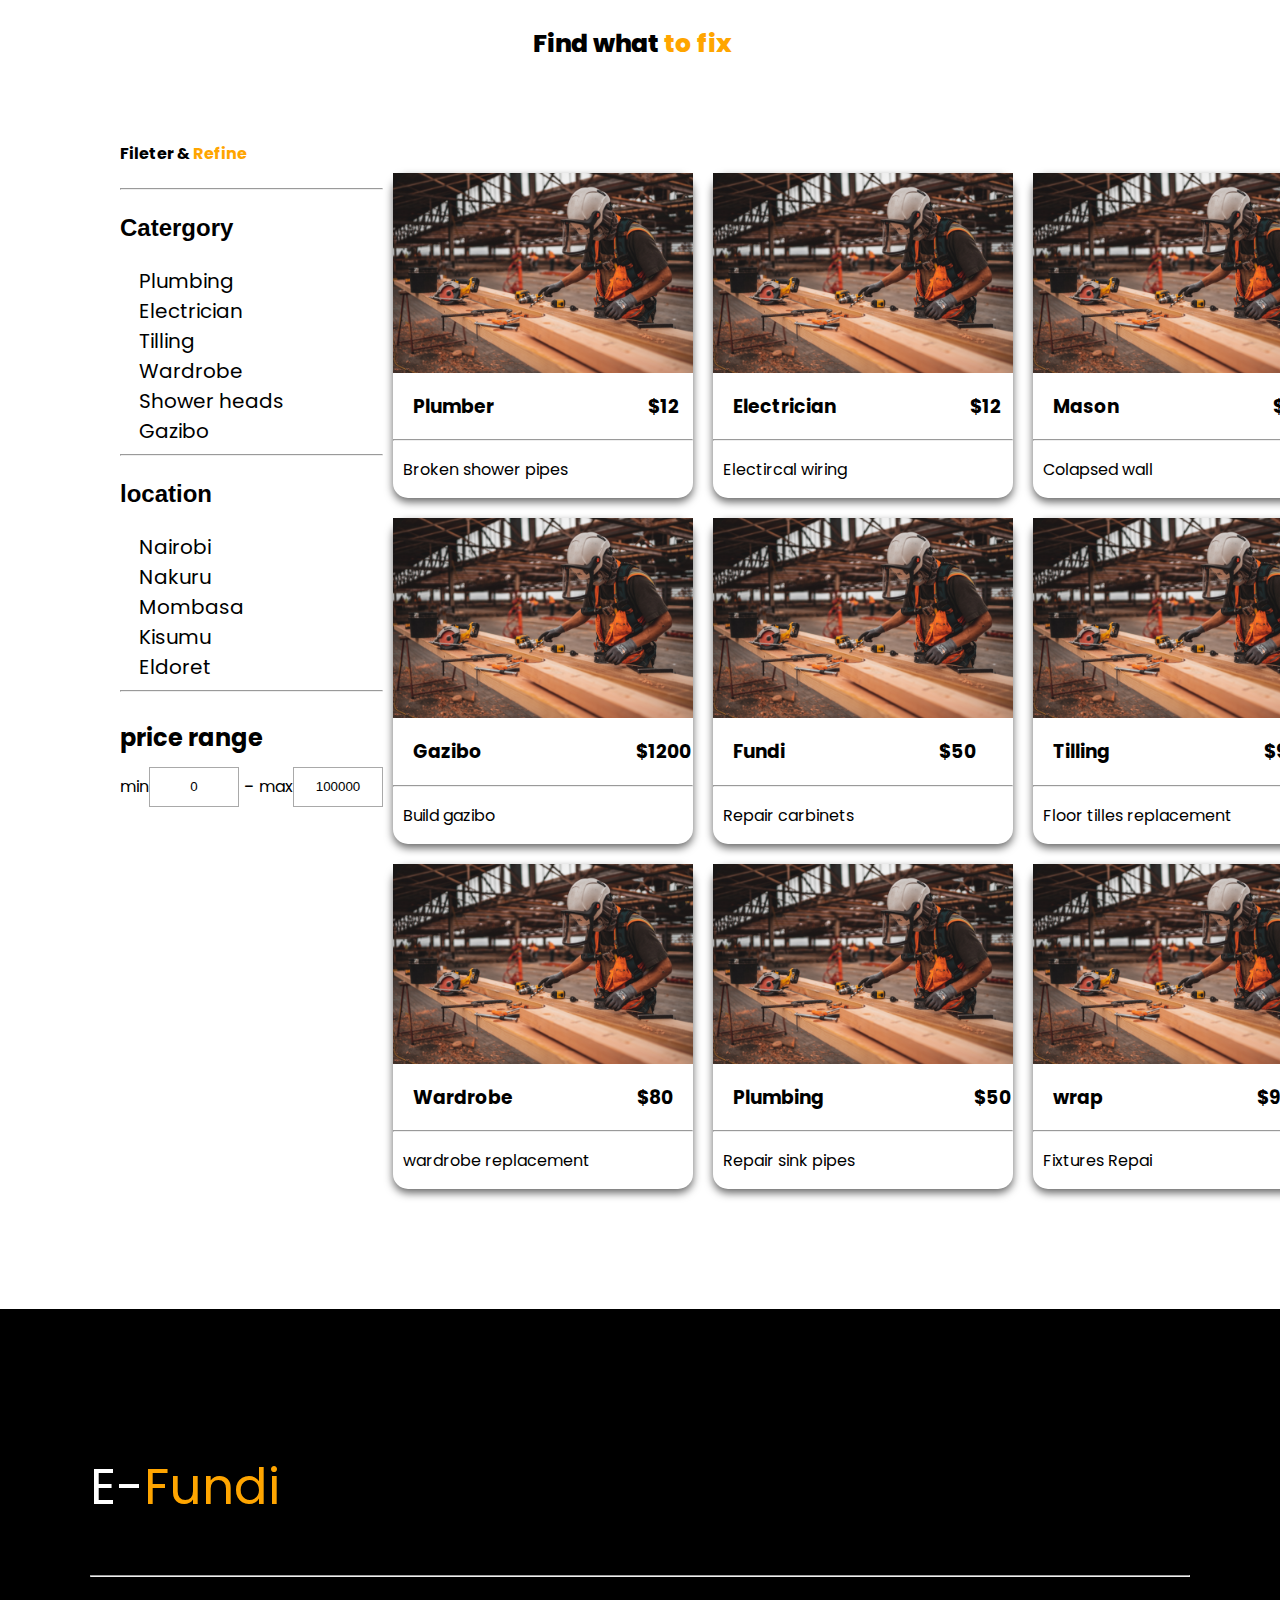
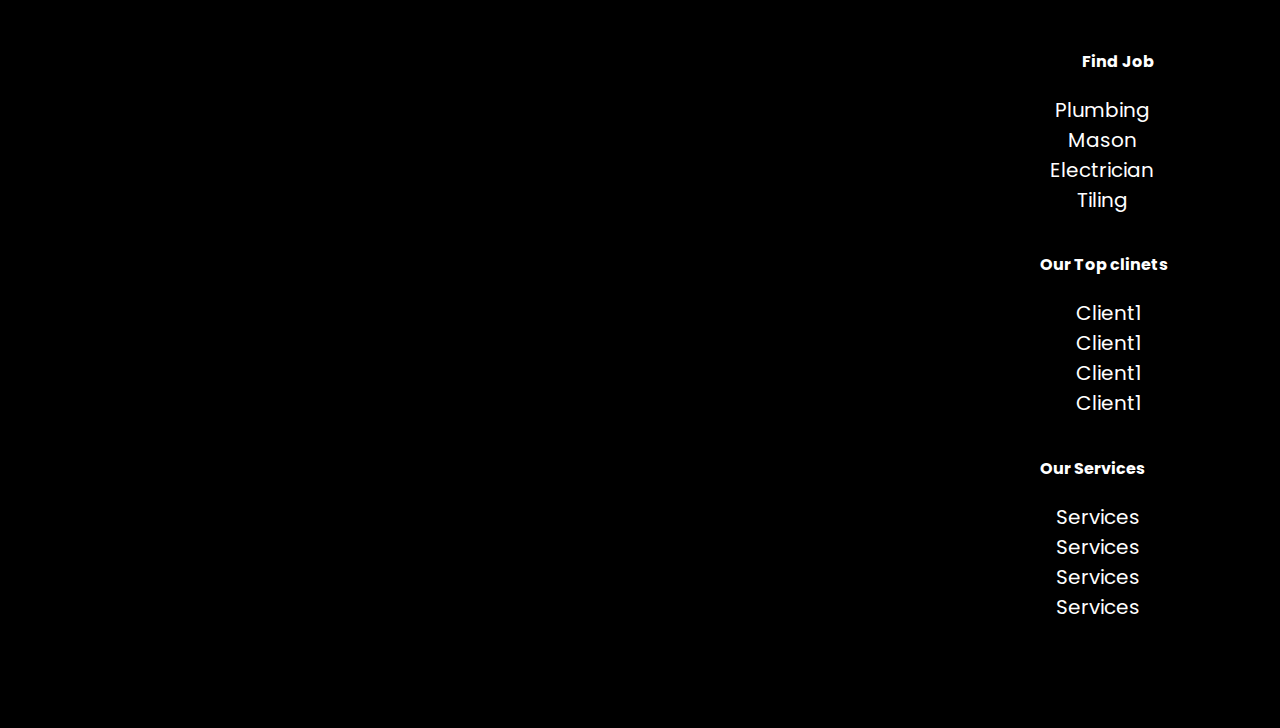
<file: pages/findjob.html>
<html lang="en">
<head>
    <meta charset="UTF-8">
    <meta http-equiv="X-UA-Compatible" content="IE=edge">
    <meta name="viewport" content="width=device-width, initial-scale=1.0">
    <link rel="stylesheet" href="../assets/css/job.css">
    <title>Document</title>
</head>
<body>

    <!-- <div class="hero">

        <nav class="navbar">
            <ul>
                <li class="nav-logo"></li>
                <li class="nav-toggle"><i class="fas fa-bars"></i></li>
                <li class="navLinks"><a href="#">Home</a></li>
                <li class="navLinks"><a href="#">About Us</a></li>
                <li class="navLinks"><a href="">Movers</a></li>
                <li class="navLinks"><a href="#">Contact Us</a></li>
                <li class="navLinks"><a href="#">login</a></li> 

            </ul>
        </nav> -->

    <div class="jobmaster">
        <div class="jobber">
            <h4>Fileter & <span>Refine</span></h4>
            <hr style="color: black;">

            <div class="categ">
                <h3>Catergory</h3>
                <li><a href="#">Plumbing</a></li>
                <li><a href="#">Electrician</a></li>
                <li><a href="#">Tilling</a></li>
                <li><a href="#">Wardrobe</a></li>
                <li><a href="#">Shower heads</a></li>
                <li><a href="#">Gazibo</a></li>
            </div>
            <div class="loc">
            <hr style="color: black;">

                <h3>location</h3>
                <li><a href="#">Nairobi</a></li>
                <li><a href="#">Nakuru</a></li>
                <li><a href="#">Mombasa</a></li>
                <li><a href="#">Kisumu</a></li>
                <li><a href="#">Eldoret</a></li>
            </div>
            <hr style="color: black;">

            <div class="price">
                <header class="retro">
                    price range
                </header>
                <div class="all">
                    <div class="range">
                        <span>min</span>
                        <input type="number" class="input-min" value="0">
                    </div>
                    <div class="separator"> - </div>
                    <div class="range">
                        <span>max</span>
                        <input type="number" class="input-max" value="100000">
                    </div>
                    
                </div>
                <!-- <div class="slider">
                    <div class="progress"></div>
                </div>
                <div class="rangerInput">
                    <input type="range" name="" id="range-min" min="0" max="10000" value="0">
                    <input type="range" name="" id="range-max" min="0" max="10000" value="100000">
                </div> -->
                
            </div>
        </div>
        
        <div class="jobberleft">
            <p class="top">Find what <span>to fix</span ></p>
            <div class="wrap">
            
                <div class="card">
                    <img src="../assets/images/wood.jpg" style="width: 100%;" alt="">
                    <div class="cont">
                        <h3>Plumber <span>$12</span></h3>
                        <div class="icons">
                            <hr>
                            <p>Broken shower pipes</p>

                        </div>
                        
                    </div>
                </div>
            </div>

            <div class="wrap">
            
                <div class="card">
                    <img src="../assets/images/wood.jpg" style="width: 100%;" alt="">
                    <div class="cont">
                        <h3>Electrician <span style="padding-left: 130px;">$12</span></h3>
                        <div class="icons">
                            <hr>
                            <p>Electircal wiring</p>
                        </div>
                        
                    </div>
                </div>
            </div>

            <div class="wrap">
            
                <div class="card">
                    <img src="../assets/images/wood.jpg" style="width: 100%;" alt="">
                    <div class="cont">
                        <h3>Mason <span>$900</span></h3>
                        <div class="icons">
                            <hr>
                            <p>Colapsed wall</p>

                        </div>
                        
                    </div>
                </div>
            </div>

            <div class="wrap">
            
                <div class="card">
                    <img src="../assets/images/wood.jpg" style="width: 100%;" alt="">
                    <div class="cont">
                        <h3>Gazibo <span>$1200</span></h3>
                        <div class="icons">
                            <hr>
                            <p>Build gazibo</p>
                            
                        </div>
                        
                    </div>
                </div>
            </div>

            <div class="wrap">
            
                <div class="card">
                    <img src="../assets/images/wood.jpg" style="width: 100%;" alt="">
                    <div class="cont">
                        <h3>Fundi <span>$50</span></h3>
                        <div class="icons">
                            <hr>
                            <p>Repair carbinets</p>

                        </div>
                        
                    </div>
                </div>
            </div>

            <div class="wrap">
            
                <div class="card">
                    <img src="../assets/images/wood.jpg" style="width: 100%;" alt="">
                    <div class="cont">
                        <h3>Tilling <span>$90</span></h3>
                        <div class="icons">
                            <hr>
                            <p>Floor tilles replacement</p>

                        </div>
                        
                    </div>
                </div>
            </div>

            <div class="wrap">
            
                <div class="card">
                    <img src="../assets/images/wood.jpg" style="width: 100%;" alt="">
                    <div class="cont">
                        <h3>Wardrobe <span style="padding-left: 120;">$80</span></h3>
                        <div class="icons">
                            <hr>
                            <p>wardrobe replacement</p>

                        </div>
                        
                    </div>
                </div>
            </div> <div class="wrap">
            
                <div class="card">
                    <img src="../assets/images/wood.jpg" style="width: 100%;" alt="">
                    <div class="cont">
                        <h3>Plumbing<span>$50</span></h3>
                        <div class="icons">
                            <hr>
                            <p>Repair sink pipes</p>

                        </div>
                        
                    </div>
                </div>
            </div>

            <div class="wrap">
            
                <div class="card">
                    <img src="../assets/images/wood.jpg" style="width: 100%;" alt="">
                    <div class="cont">
                        <h3>wrap <span>$90</span></h3>
                        <div class="icons">
                            <hr>
                            <p>Fixtures Repai</p>
                        </div>
                        
                    </div>
                </div>
            </div>
        </div>

    </div>

    
    <!-- <div class="carousel">
        <div class="selItem">Coporate clients</div>
        <div class="selItem selItem-selected">Coporate clients</div>
        <div class="selItem">Coporate clients</div>
        <div class="carolNav">
            <span class="carolbtn"></span>
            <span class="carolbtn carolbtn-selected"></span>
            <span class="carolbtn"></span>
        </div>
    </div> -->


    <section id="foot">
        <footer class="lastContainer">
    
            <div class="footText">
                <p>E-<span style="color: orange;">Fundi</span></p>
                <hr class="footerDash">
            </div>
    
            <div class="socialIcons">
                <a href="#"><i class="fa-brands fa-facebook-f"></i></a>
                <a href="#"><i class="fa-brands fa-twitter"></i></a>
                <a href="#"><i class="fa-brands fa-instagram"></i></a>  
            </div>
    
            <div class="row">
    
                <div class="footerCol">
                    <h4>Find Job</h4>
                    <ul>
                        <li> <a href="#">Plumbing</a></li>
                        <li> <a href="#">Mason</a></li>
                        <li> <a href="#">Electrician</a></li>
                        <li> <a href="#">Tiling</a></li>
                    </ul>
                </div>
                <div class="footerCol">
                    <h4>Our Top clinets</h4>
                    <ul>
                        <li> <a href="#">Client1</a></li>
                        <li> <a href="#">Client1</a></li>
                        <li> <a href="#">Client1</a></li>
                        <li> <a href="#">Client1</a></li>
                    </ul>
                </div> 
                <div class="footerCol">
                    <h4>Our Services</h4>
                    <ul>
    
                        <li> <a href="#">Services</a></li>
                        <li> <a href="#">Services</a></li>
                        <li> <a href="#">Services</a></li>
                        <li> <a href="#">Services</a></li>
                    </ul>
                </div> 
                  
    
            </div>
        </footer>
        </section>

    <script src="../assets/js/job.js"></script>
    
</body>
</html>
</file>
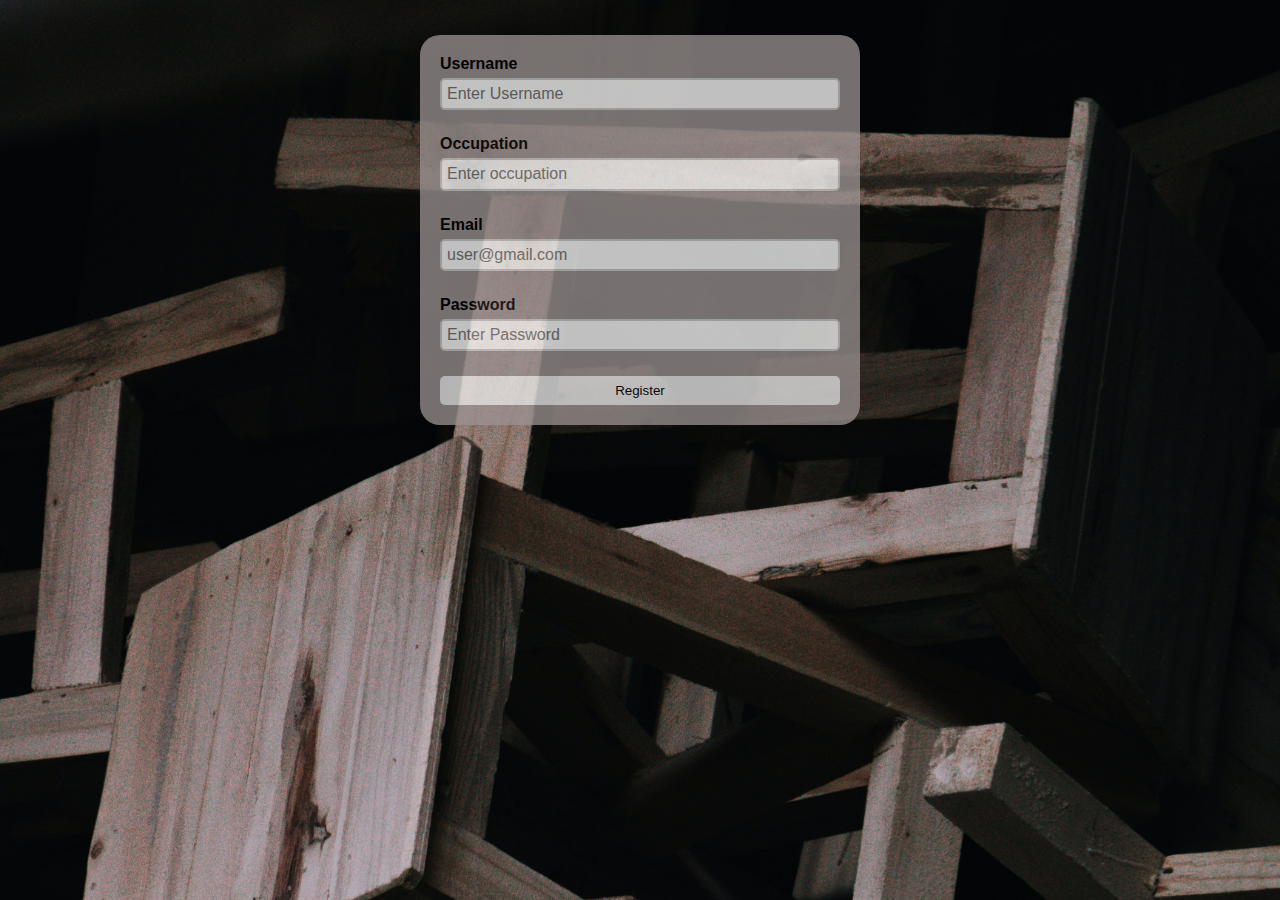
<file: pages/fundi.html>
<html lang="en">
<head>
    <meta charset="UTF-8">
    <meta http-equiv="X-UA-Compatible" content="IE=edge">
    <meta name="viewport" content="width=device-width, initial-scale=1.0">
    <link rel="stylesheet" href="../assets/css/signup.css">
    <title>Signup</title>
</head>
<body>
    <form class="internal" method="post" onsubmit="signup()" >
        <div class="container">
          <div class="wrap">

            <label for="uname"><b>Username</b></label>
            <input id="uname" type="text" placeholder="Enter Username" name="uname" required>

            <label id="occup" for="ocup"><b>Occupation</b></label>
            <input  id="occup" type="text" placeholder="Enter occupation"  required>

            <label for="uname"><b>Email</b></label>
            <input id="email" type="text" placeholder="user@gmail.com" name="uname" required>
        
            <label for="psw"><b>Password</b></label>
            <input id="password" type="password" placeholder="Enter Password" name="psw" required>

            <button class="btn" onclick="redirect()" type="submit">Register</button>
            <label>
<!--               <input type="checkbox" checked="checked" name="remember"> Remember me -->
            </label>
            <div class="contain" >
<!--               <button type="button" class="cancelbtn">Cancel</button> -->
              <!-- <span class="psw">Forgot <a href="#">password?</a></span> -->
            </div>
          </div>

        </div>

    </form>
    

    <script src="../assets/js/signup.js"></script>
</body>
</html>
</file>
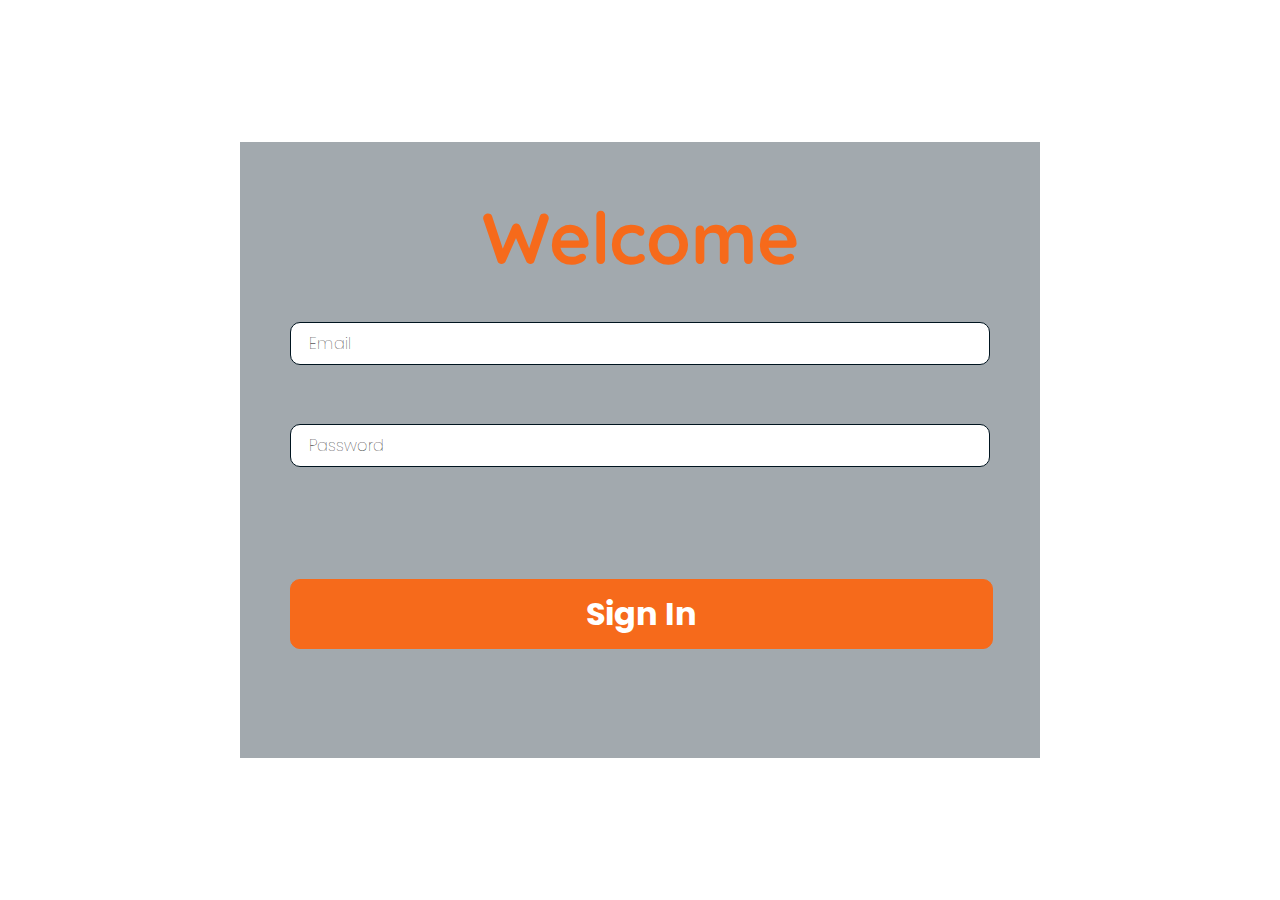
<file: pages/login.html>
<!DOCTYPE html>
<html lang="en">

<head>
    <meta charset="UTF-8">
    <meta http-equiv="X-UA-Compatible" content="IE=edge">
    <meta name="viewport" content="width=device-width, initial-scale=1.0">
    <link rel="preconnect" href="https://fonts.googleapis.com">
    <link rel="preconnect" href="https://fonts.gstatic.com" crossorigin>
    <link href="https://fonts.googleapis.com/css2?family=Poppins&family=Quicksand&display=swap" rel="stylesheet">
    <link rel="stylesheet" href="../assets/css/login.css">
    <title>Log In</title>
</head>

<body>
    <div class="body-wrapper">
        <div class="container-wrapper">
            <h3 class="login-heading"> Welcome</h3>

            <form class="myForm" id="loginForm" name="login" method="get" action="/" >
                <div class="input-wrapper">
                    <input type="email" id="email" name="email" placeholder="Email" required>
                </div>

                <div class="input-wrapper">
                    <input id="pass-word" type="password" name="password" placeholder="Password">
                </div>
                <div id="errorMessage"></div>

                <button class="signIn-button"> <span class="center-text">Sign In</span></button>
            </form>
        </div>
    </div>
    <script defer src="../assets/js/login.js"></script>
</body>

</html>
</file>
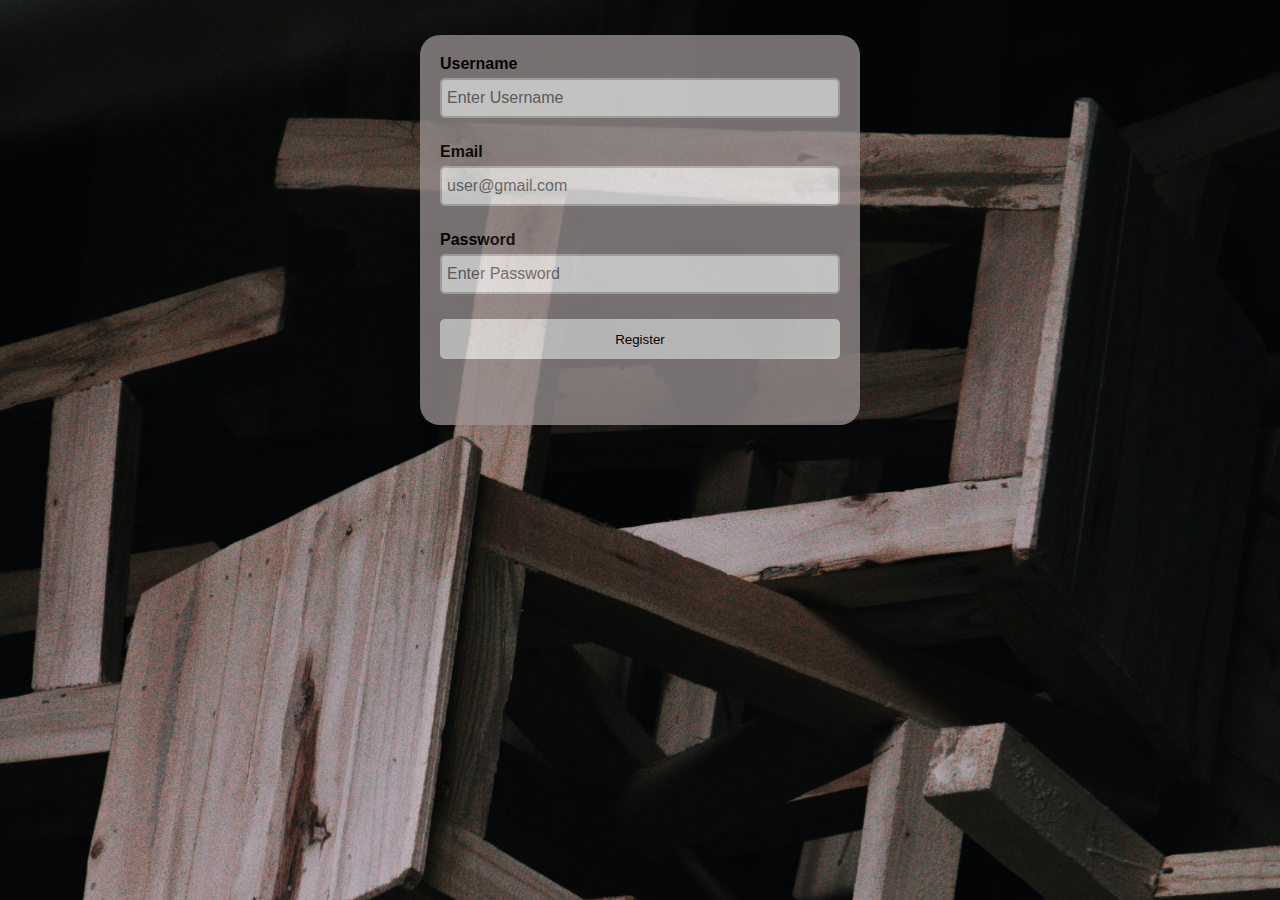
<file: pages/signup.html>
<html lang="en">
<head>
    <meta charset="UTF-8">
    <meta http-equiv="X-UA-Compatible" content="IE=edge">
    <meta name="viewport" content="width=device-width, initial-scale=1.0">
    <link rel="stylesheet" href="../assets/css/signup.css">
    <title>Signup</title>
</head>
<body>
    <form class="internal" method="post" onsubmit="signup()" >
        <div class="container">
          <div class="wrap">

            <label for="uname"><b>Username</b></label>
            <input id="uname" type="text" placeholder="Enter Username" name="uname" required>


            <label for="uname"><b>Email</b></label>
            <input id="email" type="text" placeholder="user@gmail.com" name="uname" required>
        
            <label for="psw"><b>Password</b></label>
            <input id="password" type="password" placeholder="Enter Password" name="psw" required>

            <button class="btn" type="submit">Register</button>
            <label>
              <!-- <input type="checkbox" checked="checked" name="remember"> Remember me -->
            </label>
            <div class="contain" >
              <!-- <button type="button" class="cancelbtn">Cancel</button> -->
              <!-- <span class="psw">Forgot <a href="#">password?</a></span> -->
            </div>
          </div>

        </div>

    </form>
    

    <script src="../index.html"></script>
</body>
</html>
</file>
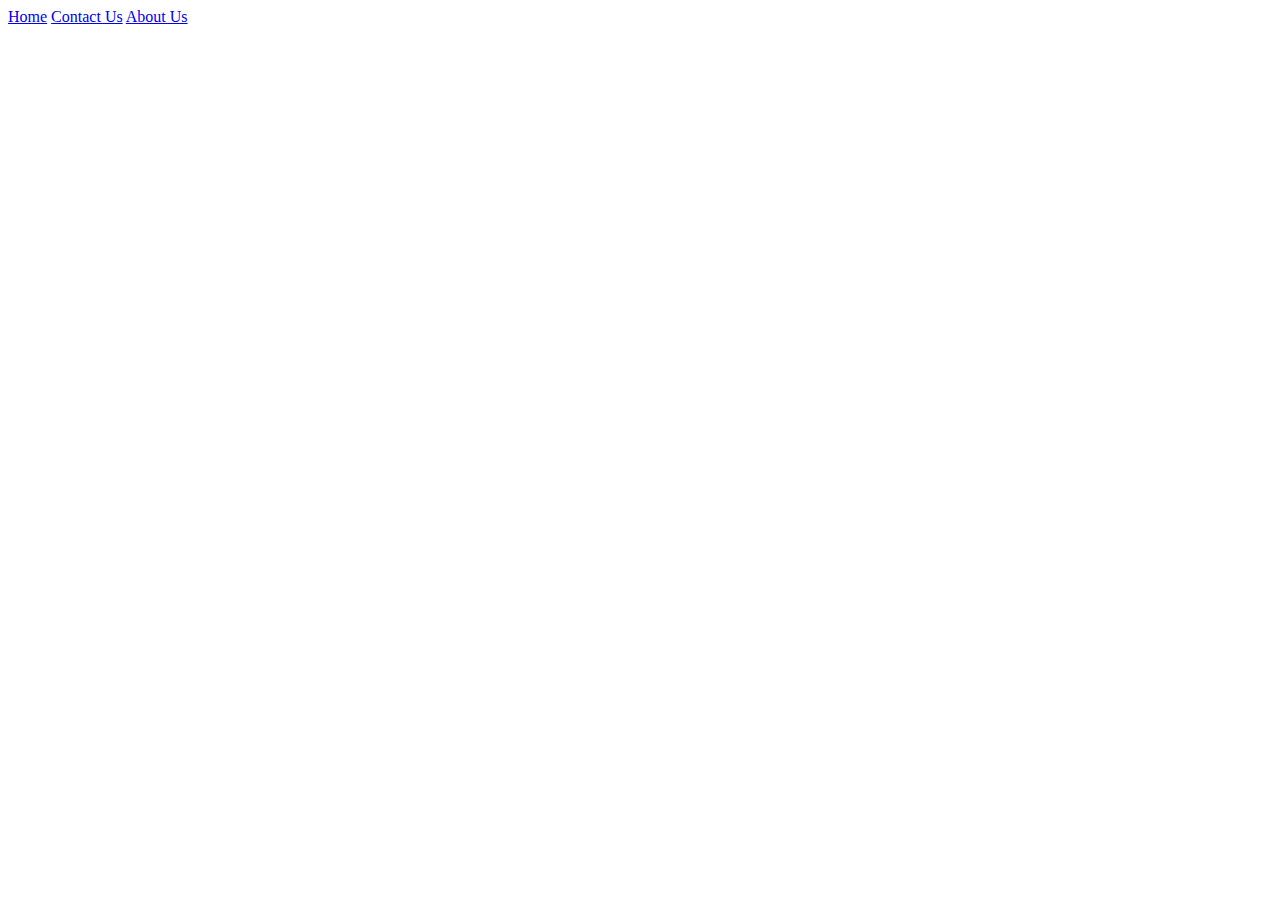
<file: Assets/aboutushtml/aboutus.html>
<!DOCTYPE html>
<html lang="en">
<head>
    <meta charset="UTF-8">
    <meta http-equiv="X-UA-Compatible" content="IE=edge">
    <meta name="viewport" content="width=device-width, initial-scale=1.0">
    <title>About Us</title>
</head>
<body>
    <div class="bar">
        <div class="nav-about-us">
            <nav class="nav-items-aboutUs">
                <a href="#" class="nav-aboutUs-links">Home</a>
                <a href="#" class="nav-aboutUs-links">Contact Us</a>
                <a href="#" class="nav-aboutUs-links">About Us</a>
            </nav>
        </div>
    </div>
    
</body>
</html>
</file>
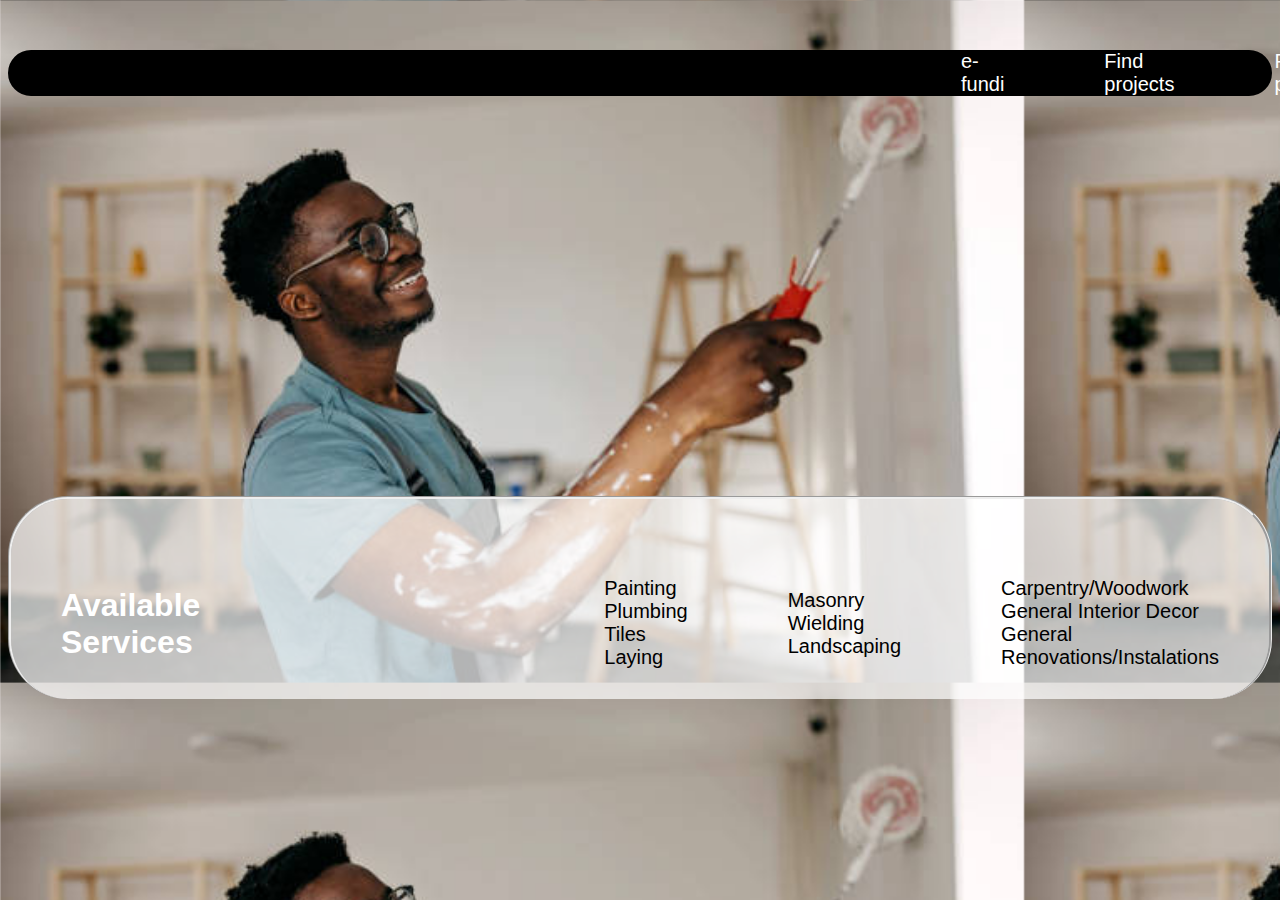
<file: assets/pages/job-board.html>
<!DOCTYPE html>
<html lang="en">
<head>
    <meta charset="UTF-8">
    <meta http-equiv="X-UA-Compatible" content="IE=edge">
    <meta name="viewport" content="width=device-width, initial-scale=1.0">
    <title>Job Board</title>
    <link rel="stylesheet" href="../css/job-board.css">
</head>
<body>
    <!--backgroundImage-->
    <div class="nav"><nav>
        <ul>
            <li>e-fundi</li>
            <li>Find projects</li>
            <li>Post project</li>
        </ul>
    </nav></div>
    <div class="content">
        <h1>Available Services</h1>
        <ul class="menu">
            <li>Painting</li>
            <li>Plumbing</li>
            <li>Tiles Laying</li>

        </ul>
        <ul class="menu1">
            <li>Masonry</li>
            <li>Wielding</li>
            <li>Landscaping</li>

        </ul>
        <ul class="menu2">
            <li>Carpentry/Woodwork</li>
            <li>General Interior Decor</li>
            <li>General Renovations/Instalations</li>

        </ul>
        
    </div>
    
</body>
</html>
</file>
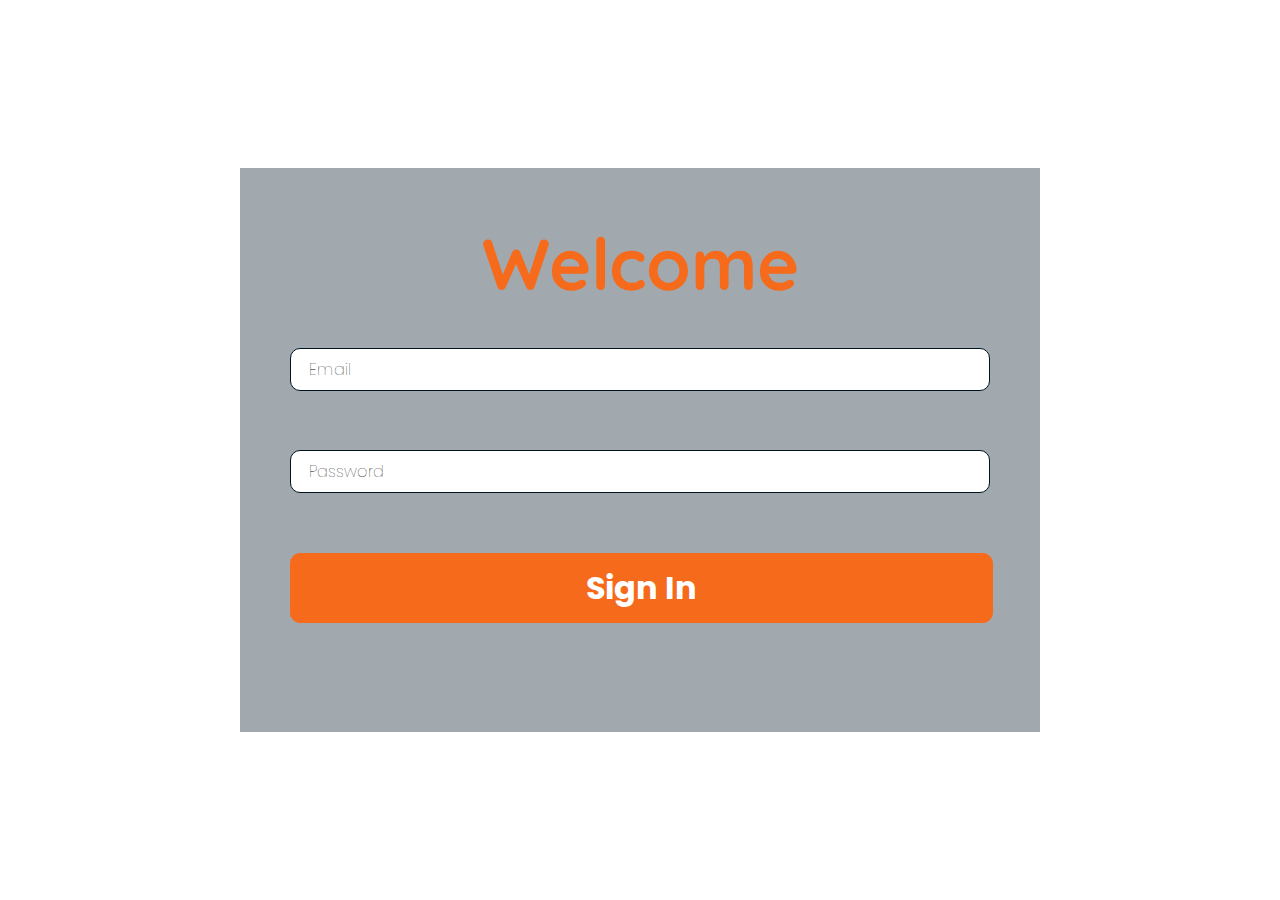
<file: assets/pages/login.html>
<!DOCTYPE html>
<html lang="en">

<head>
    <meta charset="UTF-8">
    <meta http-equiv="X-UA-Compatible" content="IE=edge">
    <meta name="viewport" content="width=device-width, initial-scale=1.0">
    <link rel="preconnect" href="https://fonts.googleapis.com">
    <link rel="preconnect" href="https://fonts.gstatic.com" crossorigin>
    <link href="https://fonts.googleapis.com/css2?family=Poppins&family=Quicksand&display=swap" rel="stylesheet">
    <link rel="stylesheet" href="../css/login.css">
    <title>Log In</title>
</head>

<body>
    <div class="body-wrapper">
        <div class="container-wrapper">
            <h3 class="login-heading"> Welcome</h3>

            <form class="myForm"  method="post" action="#" onsubmit="return validateEmail();">
                <div class="input-wrapper">
                    <input type="email" name="email" placeholder="Email">
                </div>

                <div class="input-wrapper">
                    <input type="password" name="password" placeholder="Password">
                </div>
                <button class="signIn-button"> <span class="center-text">Sign In</span></button>
            </form>
        </div>
    </div>
    <script src="../js/login.js"></script>
</body>

</html>
</file>
<file: assets/css/job.css>
@import url('https://fonts.googleapis.com/css2?family=Poppins&display=swap'); 
body{
    margin: 0;
    padding: 0;
    font-family: poppins;
}


.hero{
    height: 100%;
    width: 100%;
    background-size: cover;
    opacity: 10% black;
    background-repeat: none;
    background-image: url("../images/crane.jpg");
}
.navb{
    padding-top: 0;
}
.navbar ul{
    display: flex;
    align-items: center;
    /* background-color: black; */
    color: white;
    padding: 15;

}
.navb ul{
    display: flex;
    align-items: center;
    background-color: black;
    color: white;
    padding: 15;

}
.navbar ul li a{
    font-size: 20;
    font-weight: 700;
    color: orange;
}
.navbared ul{
    display: flex;
    align-items: center;
    background-color: black;
    color: white;
    padding: 15;
}

.navbared li{
    list-style-type: none;
    padding: 1rem;
    padding-top: 50;
    

}
.navb li{
    margin-bottom: 10px;
    list-style-type: none;
    padding: 1rem;
    padding-top: 50;


}
.navbar li{
    list-style-type: none;
    padding: 1rem;
    padding-top: 50;

}

.navbar a{
    color: white;
    text-decoration: none  ;
}
.navb a{
    color: white;
    text-decoration: none  ;
}
.navbared a{
    color: white;
    text-decoration: none  ;
}
.nav-logo{
    content: '';
    flex: 0.95;
}
.navLog{
    content: '';
    flex: 0.8;
}
.navLogo{
    content: '';
    flex: 0.95;
}
.nav-toggle{
    display: none;
}
.navToggle{
    display: none;
}

.jobmaster{
    display: flex;
    /* margin-top: 890; */
    
}

.jobber{

    /* background-color: orange; */
    width: 540;
    padding-left: 120px;
    padding-top: 120px;

}
.categ h3{
    font-size: 24;
    font-family: sans-serif;
}
.loc h3{
    font-size: 24;
    font-family: sans-serif;
}
.categ li{
    list-style: none;
    font-size: 20;
    padding-left: 19px;
}
.loc li{
    list-style: none;
    font-size: 20;
    padding-left: 19px;
}

.categ li a{
    text-decoration: none;
    color: black;
    font-family: poppins;
}


.jobber h4 span{
    color: orange;
}
.loc li a{
    text-decoration: none;
    color: black;
    font-family: poppins;
}
.retro{
    font-size: 24px;
    font-weight: 700;
    padding-bottom: 12px;
}

.price {
    padding-top: 20;
}

.jobberleft{
    width: 100%;
    /* background-color: rgb(216, 206, 206); */
    flex-direction: column;
}
.cont h3{
    padding-left: 20px;
}
.cont span{
    padding-left: 150;
}
.icons p{
    padding-left: 10px;
}

.top{
    padding-left: 150;
    font-size: 25;
    font-weight: 800;
}
.top span{
    color: orange;
}


.wrap{
    /* display: inline; */
    width: 1000px;
    justify-content: space-between;
    margin: auto;
    margin-top: 100px;
}
.card{
    box-shadow: 0 4px 8px 0 rgba(0, 0, 0, 0.6);
    width: 300px;
    background-color: #fff;
    float: left;
    margin: 10px;
    border-radius: 15px;
    background-size: cover;
}

.cont .icons a i{
    padding: 3;
    align-items: center;
    justify-content: space-between;
    justify-content: center;
}
/* .mastercard{
    display: block;
} */
.all{
    display: flex;
}
.all .range{
    /* background-color: red; */
    display: flex;
    align-items: center;
}
.range input{
    width: 90px;
    height: 40;
    text-align: center;
    outline: none;
    border: 1px solid darkgray;
    -moz-appearance: none;
}

input[type="number"]::-webkit-outer-spin-button,
input[type="number"]::-webkit-inner-spin-button{
    -webkit-appearance: none;
}

.all .separator{
    /* background: red; */
    width: 20px;
    align-items: center;
    justify-content: center;
    font-size: 19px;
    display: flex;
}

.carosusel{
    position: relative;


}

.selItem{
    height: 300px;
    background: gray;
    padding: 1em;

}

.carolNav{
    width: 100%;
    padding: 20px 0;
    position: absolute;
    /* bottom: 0;
    left: 0;
    background-color: orange;
    text-align: center; */
}
.carolbtn{
    width: 10px;
    height: 10px;
    display: inline-block;
    border-radius: 50%;
    background: black;
    margin-bottom: 120px;

}
.carolbtn carolbtn-selected{
    background: rgba(255,255,255, 0.2);
}


.selItem selItem-selected{
    display: block;
    background: rgba(255,255,255, 0.2);
}


/* 

.slider{
    position: relative;
    height: 5px;
    background: gray;
    border-radius: 5px;
    
}
.slider .progress{
    position: absolute;
    width: 100;
    left: 50px;
    right: 25px;
    height: 5px;
    background: red;
    border-radius: 5px;
}

.rangerInput{
    position: relative;
}
.rangerInput input{
    position: absolute;
    top: -10;
    background: none;
    width: 50%;
    -webkit-appearance: none;

}
input[type="range"]::-webkit-slider-thumb{
    height: 17px;
    width: 17px;
    border-radius: ;
    pointer-events: auto;
     -webkit-appearance: none; 
    background: blue;


}
input[type="range"]::-moz-slider-thumb{
    height: 17px;
    width: 17px;
    border-radius: ;
    pointer-events: auto;
    /* -webkit-appearance: none; 
    background: blue

}


 */

 #foot{
    padding: 90;
    margin-top: 110;
    background-color: black;
}


/* ul {
    list-style: none;
} */
.footText{
    color: white;
    font-size: 50;
}
.row{
    display: flex;
    flex-wrap: wrap;;
    padding-left: 920;
    color: white;
}
.footerCol ul li a{
    text-decoration: none;
}
.footerCol ul li{
    list-style: none;
}
.footerCol li a{
    font-size: 20px;
    color: white;
}
.footerCol h4{
    float: right;
    padding-left: 30;
}
.footerCol{
    text-align: center;
}


.socialIcons a{
    height: 180;
    padding: 10;
    color: white;
}
</file>
<file: assets/css/signup.css>
body{
    padding: 0;
    margin: 0;
    background-image: url("../images/has.jpg");
    background-size: cover;
    
}

.wrap{
    display: flex;
    flex-direction: column;
    width: 420px;


}


.container{
    display: flex;
    background: rgb(156, 147, 147);
    opacity: 75%;
    padding: 20px 20px 20px 20px;
    border-radius: 20px;  

} 
.btn{
    height: 40px;
    outline: none;
    border: none;
    border-radius: 5px;
}

/* Below line is used for online Google font */
@import url(http://fonts.googleapis.com/css?family=Raleway);

.contain{

}

div.container{
width: 400px;
height: 350px;
margin:35px auto;
font-family: 'Raleway', sans-serif;
}

input[type=text],input[type=password]{
width: 100%;

height: 40px;
padding: 5px;
margin-bottom: 25px;
margin-top: 5px;
border: 2px solid #ccc;
color: #4f4f4f;
font-size: 16px;
border-radius: 5px;
}
</file>
<file: assets/css/login.css>
* {
    box-sizing: border-box;
    font-family: 'Quicksand', sans-serif;
    font-family: 'Poppins', sans-serif;
}

body {
    margin: 0;
}

.body-wrapper {
    display: flex;
    height: 100vh;
    width: 100vw;
    background-image: url("https://images.unsplash.com/photo-1522202176988-66273c2fd55f?ixlib=rb-1.2.1&ixid=MnwxMjA3fDB8MHxwaG90by1wYWdlfHx8fGVufDB8fHx8&auto=format&fit=crop&w=871&q=80");
    background-size: cover;
    background-position: center;
    align-items: center;
    justify-content: center;

}

.container-wrapper {
    background-color: rgba(100, 112, 120, 0.6);
    padding: 50px 30px;
    min-width: 800px;
    width: 50%;
    max-width: 800px;
    min-height: 500px;
}

.login-heading {
    color: #F66A1B;
    font-family: 'Quicksand';
    font-size: 4.5rem;
    text-align: center;
    margin: 0;
    margin-bottom: 40px;
    font-weight: 700;
}

.input-wrapper, .signIn-button {
    display: flex;
    flex-direction: column;
    margin: 0px 20px 8%;
}

.input-wrapper label {
    color: #fff;
    font-weight: lighter;
    font-size: 1.5em;
     margin-bottom: 7px;
}

::placeholder{
    color: black;
    padding: 10px;
    margin: 0 20px;
}

.input-wrapper input {
    font-size: 1em;
    padding: 0.5em 0.5em;
    background-color: white;
    border: 1px solid hsl(201, 100%, 6%);
    outline: none;
    border-radius: 10px;
    color: black;
    font-weight: lighter;
  }

  .signIn-button{
    padding: 10px 20px;
    width: 95%;
    border-radius: 10px;
    background: #F66A1B;
    border: 1px solid #F66A1B;
    font-size: 2em;
    color: #fff;
    font-weight: bold;
    margin-top: 20px;
    cursor: pointer;
    align-items: center;
  }

  #errorMessage {
    color: #cc0033;
    font-weight: 500;
    display: inline-block;
    font-size: 1em;
    line-height: 15px;
    margin: 5px 0 0;
    padding: 10px;
    width: 80%;
  }
</file>
<file: assets/css/job-board.css>
body{
    background-image: url('../images/image6.jpg');
    background-repeat: none;
    background-size: 80%;
    height: 100px;
    font-family: 'Poppins', sans-serif;

}
ul{
    list-style-type: none;
    
}
#home:hover{
    font-family: 'quicksand',sans-serif;
    padding-left: -300px;
    color: #f2f2fa;
    font-size: larger;
    font-size: 20px;

}
#find:hover{
    font-family: 'quicksand',sans-serif;
    color:#F66A1B
    
}
#post:hover{
    font-family: 'quicksand',sans-serif;
   color: #F66A1B; 
}
.nav{
    font-family: 'quicksand',sans-serif;
    background-color:black;
    height: 40px;
    display: flex;
    align-items: center;
    margin-bottom: 400px;
    border:solid;
    border-color: black;
    border-radius: 40px;
    margin-top: 50px

    
    
}
.nav ul{

    padding-left: 900px;
    color: white;
    display: flex;
    align-content: space-between;
    size: 100px;
    font-size: 20px;
    
    
    

}
.nav li{
    padding: 50px;
}
.nav ul li a{
    font-family: 'quicksand',sans-serif;
    color: #F66A1B;
    text-decoration: none;
}
.heading{
    font-family: 'quicksand',sans-serif;
    display: flex;
    padding-left: 600px;
    padding-bottom: -600px;
    margin-top: 400px;
    margin-bottom: -100px;
    color: #F66A1B;


}
.content{
    display: flex;
    align-items: center;
    margin-top: 50px;
    margin-bottom: 100px;
    height: 50px;
    font: 300;
    background-color: rgba(255, 255, 255, 0.7);
    border: solid;color: white;
    border-style: groove;
    mask-border: 100px;
    border-bottom: 300px;
    padding: 50px;
    padding-top: 100px;
    padding-right: -300px;
    border-radius: 60px;

    

}
.menu{
    color: black;
    display: flexbox;
    padding-bottom: 2px;
    padding-left: 400px;
    margin-right: -200;
    font-size: 20px;



}
.menu1{
    color: black;
    display: flexbox;
    padding-bottom: 2px;
    padding-left: 100px;
    font-size: 20px;
    
}
.menu2{
    color: black;
    display: flexbox;
    padding-bottom: 2px;
    padding-left: 100px;
    font-size: 20px;
    
}
</file>
